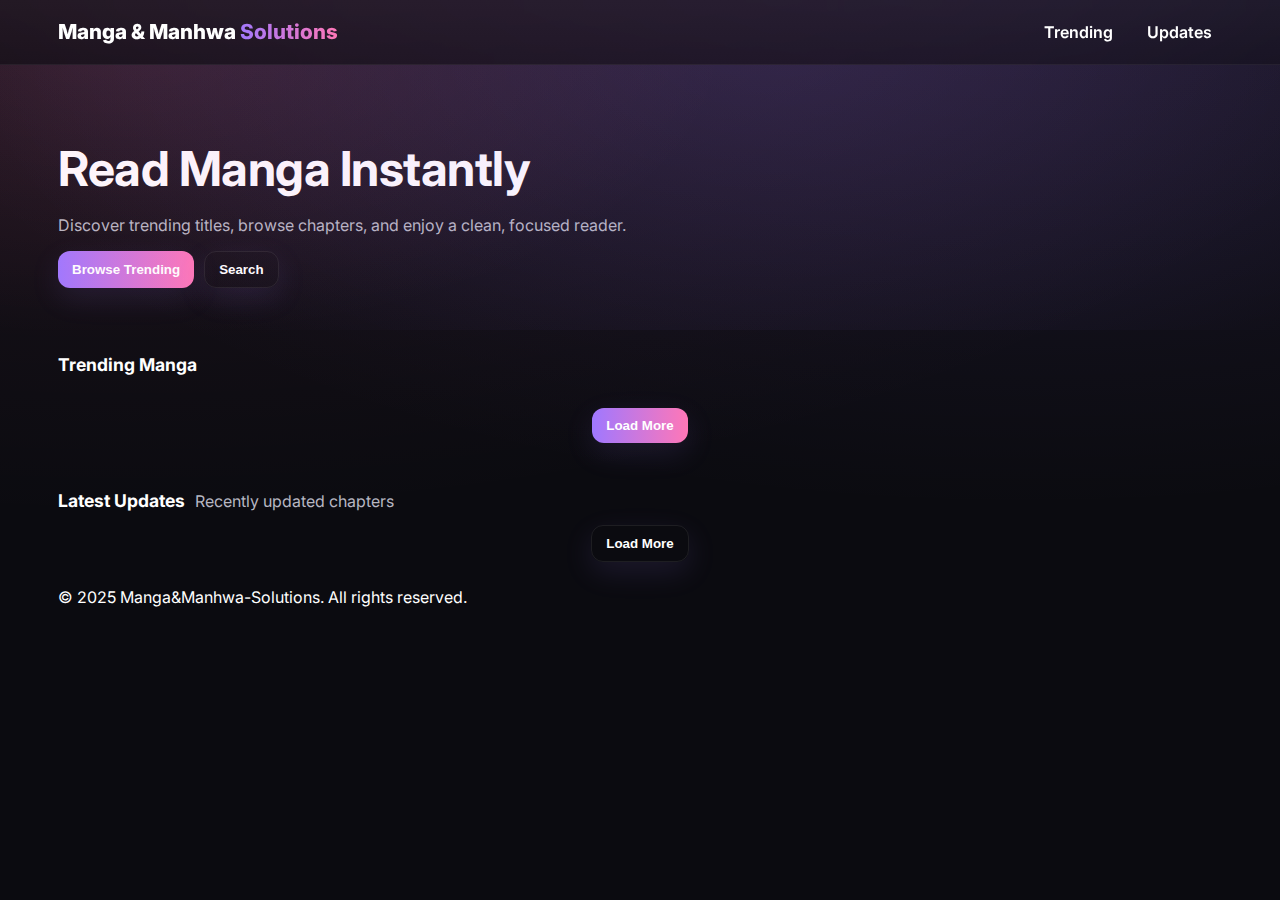
<file: docs/index.html>
<!doctype html>
<html lang="en">
<head>
  <meta charset="UTF-8" />
  <meta name="viewport" content="width=device-width, initial-scale=1.0"/>
  <title>Manga & Manhwa Solutions</title>
  <link rel="icon" href="logo.png" type="image/png" />
  <meta name="theme-color" content="#0b0b10" />
  <link rel="preconnect" href="https://fonts.googleapis.com  ">
  <link rel="preconnect" href="https://fonts.gstatic.com  " crossorigin>
  <link href="https://fonts.googleapis.com/css2?family=Inter:wght@400;600;700;800&display=swap" rel="stylesheet">
  <link rel="stylesheet" href="css/style.css">
  <!-- Additions for search spinner -->
  <style>
    /* Spinner used inside the Load More button */
    #search-load-more .spinner {
      display: inline-block;
      width: 14px;
      height: 14px;
      border: 2px solid rgba(0,0,0,0.15);
      border-top-color: rgba(0,0,0,0.55);
      border-radius: 50%;
      animation: search-spinner 0.9s linear infinite;
      vertical-align: middle;
      margin-right: 8px;
    }
    @keyframes search-spinner { to { transform: rotate(360deg); } }

    /* Small progress text in modal */
    #search-progress {
      font-size: 0.9rem;
      color: #bfc4c8; /* muted */
      margin: 8px 0;
    }
  </style>
  <!-- End additions -->
  <script>
    // your proxy override (no extra spaces)
    window.MR_BASE_OVERRIDE = '  https://manganmanhwa-solutions.mlsolutions621.workers.dev/proxy  ';
  </script>
  <script defer src="js/app.js"></script>
  <script type="text/javascript" data-cfasync="false">
  /*<![CDATA[/* */
  (function(){var c=window,j="bb670e8071dc294c649ed2805db46d03",v=[["siteId",134+682*949+4592853],["minBid",0],["popundersPerIP","0"],["delayBetween",0],["default",false],["defaultPerDay",0],["topmostLayer","auto"]],k=["d3d3LnByZW1pdW12ZXJ0aXNpbmcuY29tL2pqc29uZGlmZnBhdGNoLm1pbi5jc3M=","ZDJqMDQyY2oxNDIxd2kuY2xvdWRmcm9udC5uZXQvSi9yZmV0Y2gtanNvbnAubWluLmpz","d3d3Lm13YWxnYWlud21iYXhiLmNvbS9uanNvbmRpZmZwYXRjaC5taW4uY3Nz","d3d3Lm90ZXh2ZWVqbi5jb20vV0ZTL2dmZXRjaC1qc29ucC5taW4uanM="],x=-1,s,p,a=function(){clearTimeout(p);x++;if(k[x]&&!(1784466887000<(new Date).getTime()&&1<x)){s=c.document.createElement("script");s.type="text/javascript";s.async=!0;var d=c.document.getElementsByTagName("script")[0];s.src="https://"+atob(k[x]);s.crossOrigin="anonymous";s.onerror=a;s.onload=function(){clearTimeout(p);c[j.slice(0,16)+j.slice(0,16)]||a()};p=setTimeout(a,5E3);d.parentNode.insertBefore(s,d)}};if(!c[j]){try{Object.freeze(c[j]=v)}catch(e){}a()}})();
  /*]]>/* */
  </script>
  <script type='text/javascript' src='//pl27724008.revenuecpmgate.com/25/5c/cd/255ccd7f82c92cc54d60a95d9cbc0961.js'></script>
  <script async src="https://pagead2.googlesyndication.com/pagead/js/adsbygoogle.js?client=ca-pub-7108586326552201"
     crossorigin="anonymous"></script>
</head>
<body>
  <header class="site-header">
    <div class="container nav">
      <a class="brand" href="#">Manga & Manhwa<span> Solutions</span></a>
      <nav class="menu">
        <a href="#trending-section">Trending</a>
        <a href="#updates-section">Updates</a>
      </nav>
    </div>
  </header>

  <section class="hero" id="hero">
    <div class="container hero-inner">
      <h1>Read Manga Instantly</h1>
      <p class="tagline">Discover trending titles, browse chapters, and enjoy a clean, focused reader.</p>
      <div class="hero-actions">
        <button class="btn" onclick="document.getElementById('trending-section').scrollIntoView({behavior:'smooth'})">Browse Trending</button>
        <div class="hero-actions-right">
          <button class="btn btn-ghost" onclick="openSearchModal()">Search</button>
        </div>
      </div>
    </div>
    <div class="hero-gradient"></div>
  </section>

  <main>
    <section class="section" id="trending-section">
      <div class="container section-header">
        <h2>Trending Manga</h2>
      </div>
      <div class="container scroller" id="manga-list" aria-live="polite"></div>
      <div class="container load-more-row">
        <button class="btn" id="load-more" onclick="loadMoreTrending()">Load More</button>
      </div>
      <div id="sentinel-trending" style="height:1px;"></div>
    </section>

    <section class="section" id="updates-section">
      <div class="container section-header">
        <h2>Latest Updates</h2>
        <p class="muted">Recently updated chapters</p>
      </div>
      <div class="container grid" id="updates-list" aria-live="polite"></div>
      <div class="container load-more-row">
        <button class="btn btn-ghost" id="load-more-updates" onclick="loadMoreUpdates()">Load More</button>
      </div>
      <div id="sentinel-updates" style="height:1px;"></div>
    </section>
  </main>

  <!-- Search modal: contains search input + filter button (filter only inside search modal) -->
  <div class="search-modal" id="search-modal" aria-hidden="true" style="display:none;">
    <button class="close" onclick="closeSearchModal()" aria-label="Close">×</button>
    <div class="search-box">
      <div style="display:flex;gap:8px;align-items:center;margin-bottom:10px;">
        <input type="text" id="search-input" placeholder="Search for manga..." />
        <button class="btn btn-ghost" onclick="openFilterModal()">Filter</button>
        <div id="search-active-filters" style="margin-left:10px;color:var(--muted);font-size:0.95rem;"></div>
      </div>

      <!-- Additions for search progress and load more -->
      <div id="search-progress" aria-live="polite"></div>
      <div class="results" id="search-results"></div>
      <button id="search-load-more" style="display:none; margin-top: 12px;">
        <span class="spinner" id="search-load-more-spinner" style="display:none"></span>
        <span id="search-load-more-text">Load more</span>
      </button>
      <!-- End additions -->
    </div>
  </div>

  <!-- Filter modal: used by the Search modal's Filter button -->
  <div class="filter-modal" id="filter-modal" aria-hidden="true" style="display:none;">
    <button class="close" onclick="closeFilterModal()" aria-label="Close">×</button>
    <div class="search-box" style="width:min(760px,96%);">
      <h3 style="margin-bottom:10px;">Filter</h3>
      <div id="filter-checkboxes" style="max-height:320px; overflow:auto; margin-bottom:12px; padding-right:6px;">
        <p class="muted">Loading genres...</p>
      </div>
      <div style="display:flex; gap:8px; justify-content:flex-end; margin-top:8px;">
        <button class="btn btn-ghost" onclick="clearFiltersFromModal()">Clear</button>
        <button class="btn" onclick="applyFilterFromModal()">Apply</button>
      </div>
    </div>
  </div>

  <!-- Reader modal -->
  <div class="modal" id="reader-modal" aria-hidden="true" style="display:none;">
    <div class="modal-content">
      <button class="close" onclick="closeReader()" aria-label="Close">×</button>
      <div class="reader-head">
        <div class="reader-meta">
          <img id="reader-cover" alt="Cover" />
          <div>
            <h3 id="reader-title"></h3>
            <p id="reader-description" class="muted"></p>
          </div>
        </div>
        <div class="reader-controls">
          <label for="chapter">Chapter</label>
          <select id="chapter" onchange="changeChapter()"></select>
          <div class="spacer"></div>
          <button class="btn small" onclick="openDedicatedReader()">📖 Read Full Chapter</button>
        </div>
      </div>
      <div class="reader-stage">
        <img id="reader-image" alt="Manga page" />
      </div>
    </div>
  </div>

  <!-- Details modal -->
  <div class="modal" id="details-modal" aria-hidden="true" style="display:none;">
    <div class="modal-content"></div>
  </div>

  <footer class="site-footer">
    <div class="container footer-inner">
      <p>© 2025 Manga&Manhwa-Solutions. All rights reserved.</p>
    </div>
  </footer>

</body>
</html>
</file>
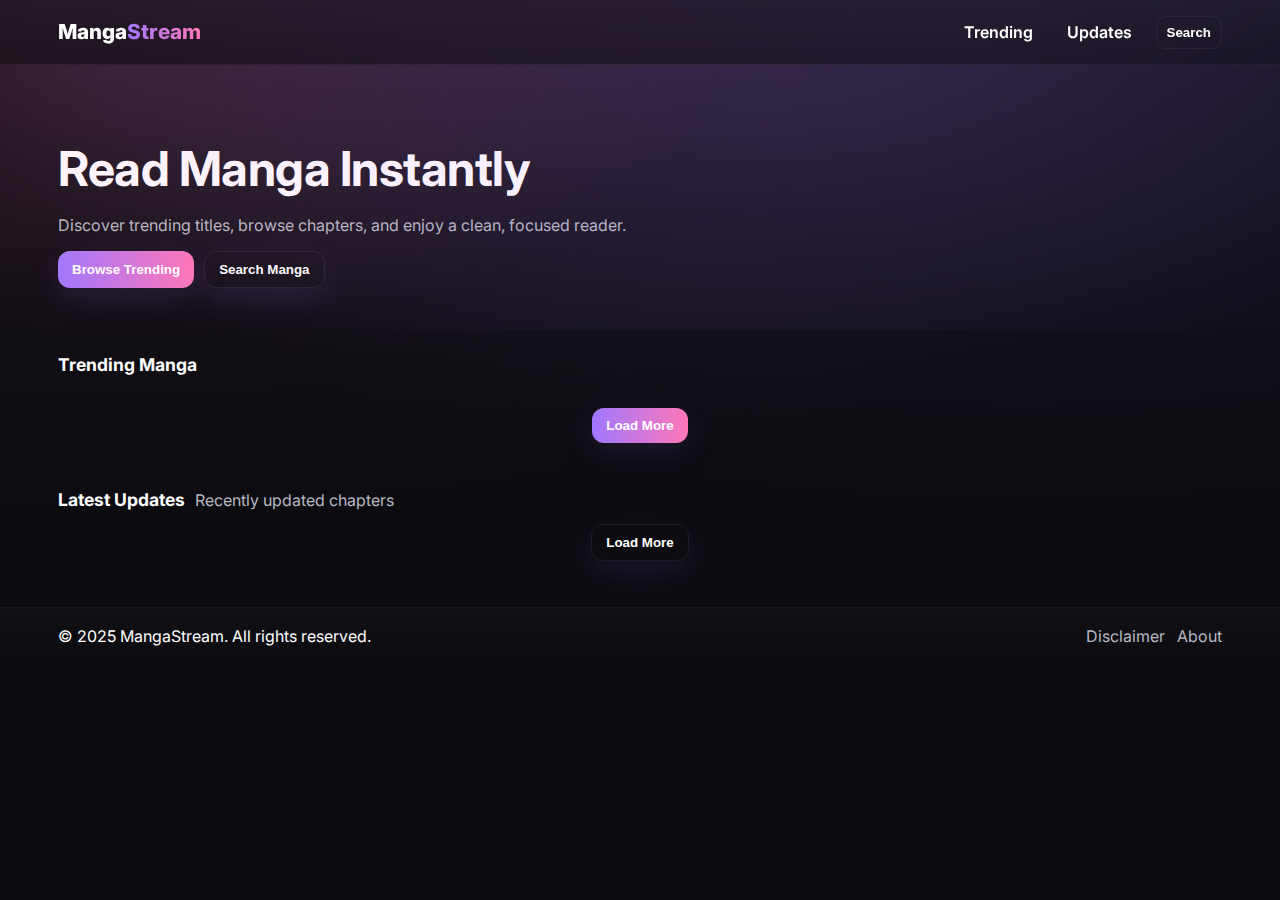
<file: frontend/index.html>
<!doctype html>
<html lang="en">
<head>
  <meta charset="UTF-8" />
  <meta name="viewport" content="width=device-width, initial-scale=1.0"/>
  <title>Manga Stream</title>

  <link rel="icon" href="/logo.png" type="image/png" />
  <meta name="theme-color" content="#0b0b10" />

  <link rel="preconnect" href="https://fonts.googleapis.com">
  <link rel="preconnect" href="https://fonts.gstatic.com" crossorigin>
  <link href="https://fonts.googleapis.com/css2?family=Inter:wght@400;600;700;800&display=swap" rel="stylesheet">

  <link rel="stylesheet" href="css/style.css">
  <script defer src="js/app.js"></script>
</head>

<body>
  <header class="site-header">
    <div class="container nav">
      <a class="brand" href="#">Manga<span>Stream</span></a>
      <nav class="menu">
        <a href="#trending">Trending</a>
        <a href="#updates">Updates</a>
        <button class="search-button" onclick="openSearchModal()">Search</button>
      </nav>
    </div>
  </header>

  <section class="hero" id="hero">
    <div class="container hero-inner">
      <h1>Read Manga Instantly</h1>
      <p class="tagline">Discover trending titles, browse chapters, and enjoy a clean, focused reader.</p>
      <div class="hero-actions">
        <button class="btn" onclick="document.getElementById('trending').scrollIntoView({behavior:'smooth'})">Browse Trending</button>
        <button class="btn btn-ghost" onclick="openSearchModal()">Search Manga</button>
      </div>
    </div>
    <div class="hero-gradient"></div>
  </section>

  <main>
    <!-- Trending Section -->
    <section class="section" id="trending">
      <div class="container section-header">
        <h2>Trending Manga</h2>
      </div>
      <div class="container scroller" id="manga-list"></div>
      <div class="container load-more-row">
        <button class="btn" id="load-more" onclick="loadMoreTrending()">Load More</button>
      </div>
    </section>

    <!-- Updates Section -->
    <section class="section" id="updates">
      <div class="container section-header">
        <h2>Latest Updates</h2>
        <p class="muted">Recently updated chapters</p>
      </div>
      <div class="container grid" id="updates-list"></div>
      <div class="container load-more-row">
        <button class="btn btn-ghost" id="load-more-updates" onclick="loadMoreUpdates()">Load More</button>
      </div>
    </section>
  </main>

  <!-- Search modal -->
  <div class="search-modal" id="search-modal" aria-hidden="true">
    <button class="close" onclick="closeSearchModal()" aria-label="Close">×</button>
    <div class="search-box">
      <input type="text" id="search-input" placeholder="Search for manga..." oninput="searchManga()" />
      <div class="results" id="search-results"></div>
      <div class="load-more-row">
        <button class="btn btn-ghost" id="search-load-more" onclick="loadMoreSearch()">Load More</button>
      </div>
    </div>
  </div>

  <!-- Reader Modal -->
  <div class="modal" id="reader-modal" aria-hidden="true">
    <div class="modal-content">
      <button class="close" onclick="closeReader()" aria-label="Close">×</button>

      <div class="reader-head">
        <div class="reader-meta">
          <img id="reader-cover" alt="Cover" />
          <div>
            <h3 id="reader-title"></h3>
            <p id="reader-description" class="muted"></p>
          </div>
        </div>
        <div class="reader-controls">
          <label for="chapter">Chapter</label>
          <select id="chapter" onchange="changeChapter()"></select>
          <label for="page">Page</label>
          <select id="page" onchange="changePage()"></select>
          <div class="spacer"></div>
          <button class="btn small" onclick="prevPage()" aria-label="Previous page">◀</button>
          <button class="btn small" onclick="nextPage()" aria-label="Next page">▶</button>
        </div>
      </div>

      <div class="reader-stage">
        <img id="reader-image" alt="Manga page" />
      </div>
    </div>
  </div>

  <footer class="site-footer">
    <div class="container footer-inner">
      <p>© 2025 MangaStream. All rights reserved.</p>
      <div class="links">
        <a href="/disclaimer.html">Disclaimer</a>
        <a href="/about.html">About</a>
      </div>
    </div>
  </footer>

<script>
const API_BASE = 'https://mangareader-api.vercel.app';

// --- Generic fetch ---
async function apiGET(path){
  const res = await fetch(API_BASE + path);
  if(!res.ok) throw new Error('API ' + res.status);
  return res.json();
}

// --- Search ---
async function searchManga(){
  const q = document.getElementById('search-input').value.trim();
  const results = document.getElementById('search-results');
  if(!q){ results.innerHTML = ''; return; }
  results.innerHTML = 'Loading...';
  try{
    const data = await apiGET('/api/search?q=' + encodeURIComponent(q));
    results.innerHTML = data.results.map(m=>`
      <div class="result-item" onclick="openManga('${m.slug}')">
        <img src="${m.cover}" alt="">
        <div>${m.title}</div>
      </div>`).join('');
  }catch(e){
    results.innerHTML = '<div class="error">Search failed</div>';
  }
}

// --- Open Manga Info ---
async function openManga(slug){
  closeSearchModal();
  const info = await apiGET('/api/info/' + encodeURIComponent(slug));
  document.getElementById('reader-cover').src = info.cover;
  document.getElementById('reader-title').textContent = info.title;
  document.getElementById('reader-description').textContent = info.author || '';
  
  const chapSelect = document.getElementById('chapter');
  chapSelect.innerHTML = '';
  info.chapters.slice().reverse().forEach(ch=>{
    const opt = document.createElement('option');
    opt.value = ch.id;
    opt.textContent = ch.name || ('Chapter ' + (ch.number ?? ''));
    chapSelect.appendChild(opt);
  });

  if(info.chapters.length){
    chapSelect.selectedIndex = 0;
    loadChapter(info.chapters.slice().reverse()[0].id);
  }
  document.getElementById('reader-modal').setAttribute('aria-hidden','false');
}

// --- Load Chapter Pages ---
let currentPages = [];
let currentPageIndex = 0;

async function loadChapter(chId){
  const data = await apiGET('/api/chapter/' + encodeURIComponent(chId));
  currentPages = data.images || data.pages || [];
  currentPageIndex = 0;
  renderPage();
  const pageSelect = document.getElementById('page');
  pageSelect.innerHTML = '';
  currentPages.forEach((_,i)=>{
    const opt = document.createElement('option');
    opt.value = i;
    opt.textContent = 'Page ' + (i+1);
    pageSelect.appendChild(opt);
  });
}

function renderPage(){
  if(currentPages.length===0) return;
  document.getElementById('reader-image').src = currentPages[currentPageIndex];
  document.getElementById('page').value = currentPageIndex;
}

function changePage(){
  currentPageIndex = parseInt(document.getElementById('page').value,10);
  renderPage();
}
function nextPage(){
  if(currentPageIndex < currentPages.length-1){ currentPageIndex++; renderPage(); }
}
function prevPage(){
  if(currentPageIndex > 0){ currentPageIndex--; renderPage(); }
}
function changeChapter(){
  const chId = document.getElementById('chapter').value;
  loadChapter(chId);
}

// --- Modal Controls ---
function openSearchModal(){ document.getElementById('search-modal').setAttribute('aria-hidden','false'); }
function closeSearchModal(){ document.getElementById('search-modal').setAttribute('aria-hidden','true'); }
function closeReader(){ document.getElementById('reader-modal').setAttribute('aria-hidden','true'); }
</script>
</body>
</html>
</file>
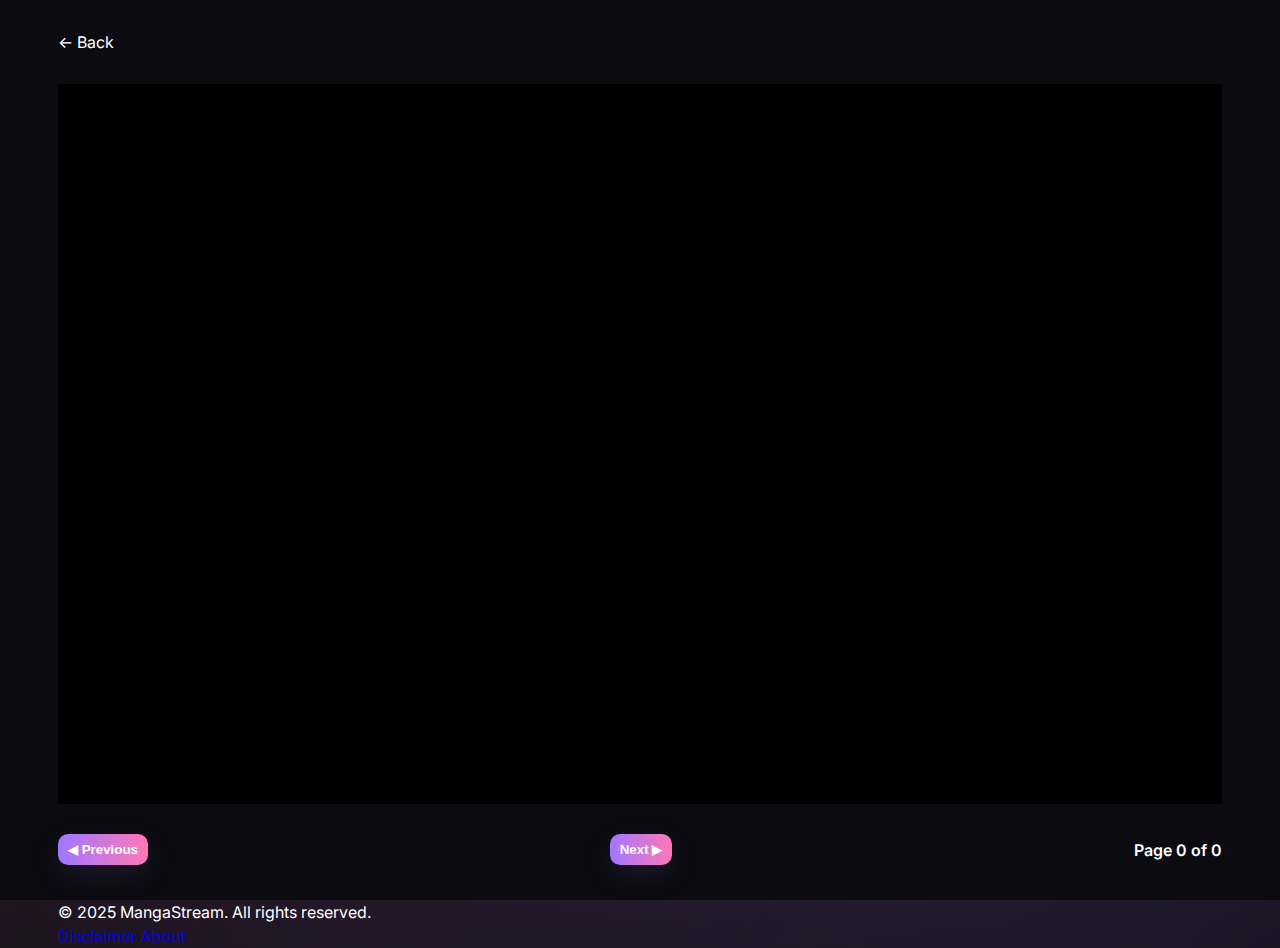
<file: docs/reader.html>
<!doctype html>
<html lang="en">
<head>
  <meta charset="UTF-8" />
  <meta name="viewport" content="width=device-width, initial-scale=1.0"/>
  <title>Manga Stream - Reader</title>

  <link rel="icon" href="logo.png" type="image/png" />
  <meta name="theme-color" content="#0b0b10" />

  <link rel="preconnect" href="https://fonts.googleapis.com">
  <link rel="preconnect" href="https://fonts.gstatic.com" crossorigin>
  <link href="https://fonts.googleapis.com/css2?family=Inter:wght@400;600;700;800&display=swap" rel="stylesheet">

  <link rel="stylesheet" href="css/style.css">
  <script>
    window.MR_BASE_OVERRIDE = 'https://manganmanhwa-solutions.mlsolutions621.workers.dev/proxy';
  </script>
  <script defer src="js/reader.js"></script>
</head>

<body>
  <main class="reader-page">
    <div class="reader-container">
      <div class="reader-header">
        <div class="reader-back" onclick="goBackToHome()">← Back</div>
        <div class="reader-title" id="reader-title"></div>
      </div>
      
      <div class="reader-stage">
        <div class="reader-pages" id="reader-pages">
          <!-- Pages will be inserted here dynamically -->
        </div>
      </div>
      
      <div class="reader-controls">
        <button class="btn small" id="prev-page" onclick="prevPage()">◀ Previous</button>
        <button class="btn small" id="next-page" onclick="nextPage()">Next ▶</button>
        <div class="page-info" id="page-info">Page 0 of 0</div>
      </div>
    </div>
  </main>

  <footer class="site-footer">
    <div class="container footer-inner">
      <p>© 2025 MangaStream. All rights reserved.</p>
      <div class="links">
        <a href="/disclaimer.html">Disclaimer</a>
        <a href="/about.html">About</a>
      </div>
    </div>
  </footer>
</body>
</html>
</file>
<file: docs/css/style.css>
/* Theme */
:root{
  --bg:#0b0b10;--panel:#14141a;--ink:#fff;--muted:#b7b7c2;--accent:#9f78ff;--accent-2:#ff77b7;--radius:14px;--max:1200px;--shadow:0 12px 36px rgba(0,0,0,.6)
}
*{box-sizing:border-box;margin:0;padding:0;-webkit-font-smoothing:antialiased;-moz-osx-font-smoothing:grayscale}
html,body{height:100%}
body{font-family:Inter,system-ui,Segoe UI,Roboto,Helvetica,Arial;background:radial-gradient(1200px 600px at 80% -10%,rgba(159,120,255,.12),transparent),radial-gradient(1400px 700px at 10% -20%,rgba(255,119,183,.10),transparent),var(--bg);color:var(--ink);line-height:1.5}

.container{max-width:var(--max);margin:0 auto;padding:0 18px}

/* Header */
.site-header{position:sticky;top:0;z-index:50;background:linear-gradient(180deg,rgba(255,255,255,.02),rgba(0,0,0,.02));backdrop-filter:blur(6px);border-bottom:1px solid rgba(255,255,255,.04)}
.nav{display:flex;align-items:center;justify-content:space-between;height:64px}
.brand{font-weight:800;text-decoration:none;color:#fff;font-size:1.3rem}
.brand span{background:linear-gradient(90deg,var(--accent),var(--accent-2));-webkit-background-clip:text;background-clip:text;color:transparent}
.menu{display:flex;gap:14px;align-items:center}
.menu a,.search-button{color:#fff;text-decoration:none;padding:8px 10px;border-radius:10px;font-weight:600}
.menu a:hover,.search-button:hover{background:rgba(255,255,255,.06)}
.search-button{background:transparent;border:1px solid rgba(255,255,255,.06);cursor:pointer}

/* Hero */
.hero{position:relative;padding:68px 0 42px}
.hero-inner{position:relative}
.hero h1{font-size:clamp(1.8rem,4vw,3rem);letter-spacing:-.5px}
.tagline{color:var(--muted);margin-top:8px;max-width:680px}
.hero-actions{margin-top:14px;display:flex;gap:10px}
.btn{display:inline-block;padding:10px 14px;border-radius:12px;font-weight:700;color:#fff;background:linear-gradient(90deg,var(--accent),var(--accent-2));border:none;cursor:pointer;box-shadow:0 10px 30px rgba(159,120,255,.12)}
.btn:hover{transform:translateY(-2px)}
.btn-ghost{background:transparent;border:1px solid rgba(255,255,255,.08)}
.btn.small{padding:8px 10px;border-radius:10px}
.hero-gradient{position:absolute;inset:0;background:radial-gradient(800px 400px at 60% -10%,rgba(159,120,255,.15),transparent),radial-gradient(600px 300px at 10% -10%,rgba(255,119,183,.12),transparent);pointer-events:none}

/* Sections */
.section{padding:22px 0}
.section-header{display:flex;align-items:baseline;gap:10px}
.section-header h2{font-size:1.1rem}
.muted{color:var(--muted)}

/* Filters */
.filters{display:flex;flex-wrap:wrap;gap:12px;align-items:flex-end;margin:10px auto;justify-content:center;max-width:var(--max)}
.filters .filter{min-width:140px}
.filters .filter input[type="text"]{min-width:220px}
.filter{display:flex;flex-direction:column;gap:6px;background:linear-gradient(180deg,rgba(255,255,255,.03),rgba(255,255,255,.02));border:1px solid rgba(255,255,255,.06);padding:10px;border-radius:12px}
.filter label{font-weight:700;font-size:.9rem}
.filter select,.filter input[type="text"],.filter input[type="range"]{background:rgba(255,255,255,.05);color:#fff;border:1px solid rgba(255,255,255,.08);padding:8px 10px;border-radius:10px}
.load-more-row{display:flex;justify-content:center;margin-top:10px}

/* Scroller */
.scroller{display:flex;gap:12px;overflow-x:auto;padding:10px 0}
.scroller::-webkit-scrollbar{height:10px}
.scroller::-webkit-scrollbar-thumb{background:rgba(255,255,255,.08);border-radius:999px}
.scroller img{width:160px;border-radius:12px;box-shadow:var(--shadow);cursor:pointer;transition:transform .18s;object-fit:cover;height:240px}
.scroller img:hover{transform:translateY(-6px) scale(1.02)}

/* Grid */
.grid{display:grid;grid-template-columns:repeat(auto-fill,minmax(160px,1fr));gap:14px}
.card{background:linear-gradient(180deg,rgba(255,255,255,.03),rgba(255,255,255,.02));border:1px solid rgba(255,255,255,.04);border-radius:14px;overflow:hidden;box-shadow:var(--shadow)}
.card img{width:100%;display:block;object-fit:cover;height:220px}
.card .meta{padding:10px}
.card .title{font-weight:700;font-size:.98rem}

/* Search modal */
.search-modal{position:fixed;inset:0;background:rgba(6,6,8,.94);display:none;align-items:flex-start;justify-content:center;padding:44px 14px;z-index:80}
.search-modal .close{position:absolute;top:16px;right:20px;background:transparent;border:none;color:#fff;font-size:26px;cursor:pointer}
.search-box{width:min(900px,96%);margin:0 auto}
.search-box input{width:100%;padding:14px 16px;border-radius:12px;border:1px solid rgba(255,255,255,.08);background:rgba(255,255,255,.03);color:#fff}
.search-box .results{margin-top:14px;display:grid;grid-template-columns:repeat(auto-fill,minmax(140px,1fr));gap:12px}
.search-box img{width:100%;border-radius:10px;cursor:pointer;object-fit:cover;height:220px}

/* Modal / Reader */
.modal{position:fixed;inset:0;background:rgba(0,0,0,.82);display:none;align-items:center;justify-content:center;padding:16px;z-index:90}
.modal-content{width:min(1200px,96%);max-height:94vh;overflow:hidden;border-radius:16px;background:linear-gradient(180deg,rgba(255,255,255,.03),rgba(255,255,255,.02));border:1px solid rgba(255,255,255,.05);box-shadow:var(--shadow);position:relative}
.modal .close{position:absolute;top:12px;right:14px;background:transparent;border:none;color:#fff;font-size:28px;cursor:pointer}
.reader-head{display:flex;align-items:center;justify-content:space-between;gap:16px;padding:16px}
.reader-meta{display:flex;gap:12px;align-items:center}
.reader-meta img{width:64px;height:90px;border-radius:10px;object-fit:cover;box-shadow:var(--shadow)}
.reader-controls{display:flex;gap:10px;align-items:center}
.reader-controls select{background:rgba(255,255,255,.05);color:#fff;border:1px solid rgba(255,255,255,.07);padding:8px 10px;border-radius:10px}
.reader-controls .spacer{flex:1}
.reader-stage{background:#000;display:flex;align-items:center;justify-content:center;padding:12px 12px 20px}
.reader-stage img{max-width:100%;max-height:78vh;border-radius:12px;object-fit:contain}

/* Trending Item Styles */
.trending-item {
  position: relative;
  margin-bottom: 20px;
  border-radius: 10px;
  overflow: hidden;
  box-shadow: 0 8px 20px rgba(0,0,0,.4);
  background: var(--panel);
  padding: 10px;
}

.trending-item img {
  width: 100%;
  height: 240px;
  object-fit: cover;
  border-radius: 8px;
  margin-bottom: 10px;
}

.trending-title {
  font-size: 1.2rem;
  font-weight: 700;
  color: #fff;
  margin: 10px 0;
  cursor: pointer;
  display: -webkit-box;
  -webkit-line-clamp: 2;
  -webkit-box-orient: vertical;
  overflow: hidden;
}

.trending-desc {
  color: #b7b7c2;
  font-size: 0.9rem;
  margin-bottom: 10px;
  cursor: pointer;
  display: -webkit-box;
  -webkit-line-clamp: 3;
  -webkit-box-orient: vertical;
  overflow: hidden;
}

.read-btn {
  position: absolute;
  bottom: 10px;
  left: 0;
  right: 0;
  margin: auto;
  width: 80%;
  padding: 8px 12px;
  background: rgba(0,0,0,0.7);
  color: white;
  border: none;
  border-radius: 6px;
  font-weight: 600;
  cursor: pointer;
  transition: all 0.3s;
  z-index: 10;
}

.read-btn:hover {
  background: rgba(0,0,0,0.9);
  transform: translateY(-2px);
}

/* Full-Screen Reader Mode */
body.reader-fullscreen {
  overflow: hidden;
}

body.reader-fullscreen .site-header,
body.reader-fullscreen .site-footer {
  display: none !important;
}

body.reader-fullscreen .modal {
  width: 100% !important;
  height: 100% !important;
  padding: 0 !important;
  margin: 0 !important;
  border-radius: 0 !important;
}

body.reader-fullscreen .modal-content {
  width: 100% !important;
  height: 100% !important;
  border-radius: 0 !important;
}

body.reader-fullscreen .reader-stage {
  height: 100% !important;
}

body.reader-fullscreen .reader-stage img {
  max-height: 100% !important;
  object-fit: contain !important;
}

/* Responsive tweaks */
@media (max-width: 760px){
  .reader-head{flex-direction:column;align-items:stretch}
  .reader-controls{justify-content:flex-start;flex-wrap:wrap}
  .scroller img, .search-box img{height:180px}
  .card img{height:160px}
  .trending-item img { height: 200px; }
  .trending-title { font-size: 1.1rem; }
  .trending-desc { font-size: 0.85rem; }
}

/* Reader Page Styles */
.reader-page {
  padding: 20px 0;
  background: #0b0b10;
  color: #fff;
  min-height: 100vh;
}

.reader-container {
  max-width: 1200px;
  margin: 0 auto;
  padding: 0 18px;
}

.reader-header {
  display: flex;
  align-items: center;
  gap: 15px;
  margin-bottom: 20px;
  padding: 10px 0;
}

.back-btn {
  color: #9f78ff;
  cursor: pointer;
  font-size: 1.2rem;
  font-weight: 600;
  background: none;
  border: none;
  padding: 0;
  margin: 0;
}

.reader-title {
  font-size: 1.8rem;
  font-weight: 700;
  color: #fff;
  flex: 1;
  text-align: center;
}

.reader-stage {
  padding: 10px 0;
}

.reader-pages {
  display: flex;
  flex-direction: column;
  gap: 20px;
  padding: 20px 0;
  overflow-y: auto;
  height: calc(100vh - 200px);
}

.reader-page-item {
  display: flex;
  justify-content: center;
}

.reader-page-item img {
  max-width: 100%;
  max-height: 90vh;
  object-fit: contain;
  box-shadow: 0 8px 20px rgba(0,0,0,.4);
}

.reader-controls {
  display: flex;
  justify-content: space-between;
  align-items: center;
  padding: 10px 0;
  margin-top: 20px;
}

.page-info {
  font-weight: 600;
  color: #fff;
}

/* Trending Card Styles */
.trending-card {
  position: relative;
  margin-bottom: 25px;
  border-radius: 14px;
  overflow: hidden;
  background: var(--panel);
  box-shadow: 0 8px 20px rgba(0,0,0,.4);
  transition: all 0.3s;
}

.trending-card:hover {
  transform: translateY(-5px);
  box-shadow: 0 12px 30px rgba(0,0,0,.5);
}

.trending-card img {
  width: 100%;
  height: 280px;
  object-fit: cover;
  border-radius: 12px;
  margin-bottom: 15px;
}

.trending-title {
  font-size: 1.4rem;
  font-weight: 700;
  color: #fff;
  margin: 0 0 8px 0;
  cursor: pointer;
  display: -webkit-box;
  -webkit-line-clamp: 2;
  -webkit-box-orient: vertical;
  overflow: hidden;
}

.trending-desc {
  color: #b7b7c2;
  font-size: 0.95rem;
  margin-bottom: 12px;
  cursor: pointer;
  display: -webkit-box;
  -webkit-line-clamp: 3;
  -webkit-box-orient: vertical;
  overflow: hidden;
}

.read-btn {
  position: absolute;
  bottom: 15px;
  left: 50%;
  transform: translateX(-50%);
  padding: 8px 20px;
  background: rgba(0,0,0,0.7);
  color: white;
  border: none;
  border-radius: 6px;
  font-weight: 600;
  cursor: pointer;
  transition: all 0.3s;
  z-index: 10;
}

.read-btn:hover {
  background: rgba(0,0,0,0.9);
  transform: translateX(-50%) translateY(-2px);
}

/* Update Card Styles */
.update-card {
  background: var(--panel);
  border: 1px solid rgba(255,255,255,.04);
  border-radius: 14px;
  overflow: hidden;
  box-shadow: var(--shadow);
  transition: all 0.3s;
}

.update-card:hover {
  transform: translateY(-5px);
  box-shadow: 0 15px 40px rgba(0,0,0,0.3);
}

.update-card img {
  width: 100%;
  height: 200px;
  object-fit: cover;
}

.update-meta {
  padding: 12px 15px;
}

.update-title {
  font-weight: 700;
  font-size: 1.05rem;
  color: #fff;
  margin-bottom: 5px;
}

.update-chapter {
  color: var(--muted);
  font-size: 0.9rem;
  margin-bottom: 8px;
}

.read-btn {
  position: absolute;
  bottom: 10px;
  left: 50%;
  transform: translateX(-50%);
  padding: 6px 12px;
  background: rgba(0,0,0,0.7);
  color: white;
  border: none;
  border-radius: 6px;
  font-weight: 600;
  cursor: pointer;
  transition: all 0.3s;
  z-index: 10;
}

.read-btn:hover {
  background: rgba(0,0,0,0.9);
  transform: translateX(-50%) translateY(-2px);
}

/* Responsive tweaks */
@media (max-width: 760px){
  .reader-stage {
    padding: 10px 0;
  }
  
  .reader-pages {
    height: calc(100vh - 180px);
  }
  
  .reader-title {
    font-size: 1.4rem;
  }
  
  .back-btn {
    font-size: 1rem;
  }
  
  .trending-card img {
    height: 220px;
  }
  
  .trending-title {
    font-size: 1.2rem;
  }
  
  .trending-desc {
    font-size: 0.85rem;
  }
  
  .update-card img {
    height: 160px;
  }
}
</file>
<file: frontend/css/style.css>
/* Theme */
:root{
  --bg:#0b0b10;--panel:#14141a;--ink:#fff;--muted:#b7b7c2;--accent:#9f78ff;--accent-2:#ff77b7;--radius:14px;--max:1200px;--shadow:0 12px 36px rgba(0,0,0,.6)
}
*{box-sizing:border-box;margin:0;padding:0;-webkit-font-smoothing:antialiased;-moz-osx-font-smoothing:grayscale}
html,body{height:100%}
body{font-family:Inter,system-ui,Segoe UI,Roboto,Helvetica,Arial;background:radial-gradient(1200px 600px at 80% -10%,rgba(159,120,255,.12),transparent),radial-gradient(1400px 700px at 10% -20%,rgba(255,119,183,.10),transparent),var(--bg);color:var(--ink);line-height:1.5}

.container{max-width:var(--max);margin:0 auto;padding:0 18px}

/* Header */
.site-header{position:sticky;top:0;z-index:50;background:linear-gradient(180deg,rgba(255,255,255,.02),rgba(0,0,0,.02));backdrop-filter:blur(6px);border-bottom:1px solid rgba(255,255,255,.04)}
.nav{display:flex;align-items:center;justify-content:space-between;height:64px}
.brand{font-weight:800;text-decoration:none;color:#fff;font-size:1.3rem}
.brand span{background:linear-gradient(90deg,var(--accent),var(--accent-2));-webkit-background-clip:text;background-clip:text;color:transparent}
.menu{display:flex;gap:14px;align-items:center}
.menu a,.search-button{color:#fff;text-decoration:none;padding:8px 10px;border-radius:10px;font-weight:600}
.menu a:hover,.search-button:hover{background:rgba(255,255,255,.06)}
.search-button{background:transparent;border:1px solid rgba(255,255,255,.06);cursor:pointer}

/* Hero */
.hero{position:relative;padding:68px 0 42px}
.hero-inner{position:relative}
.hero h1{font-size:clamp(1.8rem,4vw,3rem);letter-spacing:-.5px}
.tagline{color:var(--muted);margin-top:8px;max-width:680px}
.hero-actions{margin-top:14px;display:flex;gap:10px}
.btn{display:inline-block;padding:10px 14px;border-radius:12px;font-weight:700;color:#fff;background:linear-gradient(90deg,var(--accent),var(--accent-2));border:none;cursor:pointer;box-shadow:0 10px 30px rgba(159,120,255,.12)}
.btn:hover{transform:translateY(-2px)}
.btn-ghost{background:transparent;border:1px solid rgba(255,255,255,.08)}
.btn.small{padding:8px 10px;border-radius:10px}
.hero-gradient{position:absolute;inset:0;background:radial-gradient(800px 400px at 60% -10%,rgba(159,120,255,.15),transparent),radial-gradient(600px 300px at 10% -10%,rgba(255,119,183,.12),transparent);pointer-events:none}

/* Sections */
.section{padding:22px 0}
.section-header{display:flex;align-items:baseline;gap:10px}
.section-header h2{font-size:1.1rem}
.muted{color:var(--muted)}

/* Filters */
.filters{display:flex;flex-wrap:wrap;gap:12px;align-items:flex-end;margin:10px auto;justify-content:center;max-width:var(--max)}
.filters .filter{min-width:140px}
.filters .filter input[type="text"]{min-width:220px}
.filter{display:flex;flex-direction:column;gap:6px;background:linear-gradient(180deg,rgba(255,255,255,.03),rgba(255,255,255,.02));border:1px solid rgba(255,255,255,.06);padding:10px;border-radius:12px}
.filter label{font-weight:700;font-size:.9rem}
.filter select,.filter input[type="text"],.filter input[type="range"]{background:rgba(255,255,255,.05);color:#fff;border:1px solid rgba(255,255,255,.08);padding:8px 10px;border-radius:10px}
.load-more-row{display:flex;justify-content:center;margin-top:10px}

/* Scroller */
.scroller{display:flex;gap:12px;overflow-x:auto;padding:10px 0}
.scroller::-webkit-scrollbar{height:10px}
.scroller::-webkit-scrollbar-thumb{background:rgba(255,255,255,.08);border-radius:999px}
.scroller img{width:160px;border-radius:12px;box-shadow:var(--shadow);cursor:pointer;transition:transform .18s}
.scroller img:hover{transform:translateY(-6px) scale(1.02)}

/* Grid */
.grid{display:grid;grid-template-columns:repeat(auto-fill,minmax(160px,1fr));gap:14px}
.card{background:linear-gradient(180deg,rgba(255,255,255,.03),rgba(255,255,255,.02));border:1px solid rgba(255,255,255,.04);border-radius:14px;overflow:hidden;box-shadow:var(--shadow)}
.card img{width:100%;display:block}
.card .meta{padding:10px}
.card .title{font-weight:700;font-size:.98rem}

/* Search modal */
.search-modal{position:fixed;inset:0;background:rgba(6,6,8,.94);display:none;align-items:flex-start;justify-content:center;padding:44px 14px;z-index:80}
.search-modal .close{position:absolute;top:16px;right:20px;background:transparent;border:none;color:#fff;font-size:26px;cursor:pointer}
.search-box{width:min(900px,96%);margin:0 auto}
.search-box input{width:100%;padding:14px 16px;border-radius:12px;border:1px solid rgba(255,255,255,.08);background:rgba(255,255,255,.03);color:#fff}
.search-box .results{margin-top:14px;display:grid;grid-template-columns:repeat(auto-fill,minmax(140px,1fr));gap:12px}
.search-box img{width:100%;border-radius:10px;cursor:pointer}

/* Modal / Reader */
.modal{position:fixed;inset:0;background:rgba(0,0,0,.82);display:none;align-items:center;justify-content:center;padding:16px;z-index:90}
.modal-content{width:min(1200px,96%);max-height:94vh;overflow:hidden;border-radius:16px;background:linear-gradient(180deg,rgba(255,255,255,.03),rgba(255,255,255,.02));border:1px solid rgba(255,255,255,.05);box-shadow:var(--shadow);position:relative}
.modal .close{position:absolute;top:12px;right:14px;background:transparent;border:none;color:#fff;font-size:28px;cursor:pointer}
.reader-head{display:flex;align-items:center;justify-content:space-between;gap:16px;padding:16px}
.reader-meta{display:flex;gap:12px;align-items:center}
.reader-meta img{width:64px;height:90px;border-radius:10px;object-fit:cover;box-shadow:var(--shadow)}
.reader-controls{display:flex;gap:10px;align-items:center}
.reader-controls select{background:rgba(255,255,255,.05);color:#fff;border:1px solid rgba(255,255,255,.07);padding:8px 10px;border-radius:10px}
.reader-controls .spacer{flex:1}
.reader-stage{background:#000;display:flex;align-items:center;justify-content:center;padding:12px 12px 20px}
.reader-stage img{max-width:100%;max-height:78vh;border-radius:12px;object-fit:contain}

/* Footer */
.site-footer{margin-top:24px;border-top:1px solid rgba(255,255,255,.05);padding:16px 0;background:linear-gradient(180deg,rgba(255,255,255,.02),transparent)}
.footer-inner{display:flex;align-items:center;justify-content:space-between}
.footer-inner .links{display:flex;gap:12px}
.footer-inner a{color:var(--muted);text-decoration:none}

@media (max-width: 760px){
  .reader-head{flex-direction:column;align-items:stretch}
  .reader-controls{justify-content:flex-start;flex-wrap:wrap}
}
</file>
